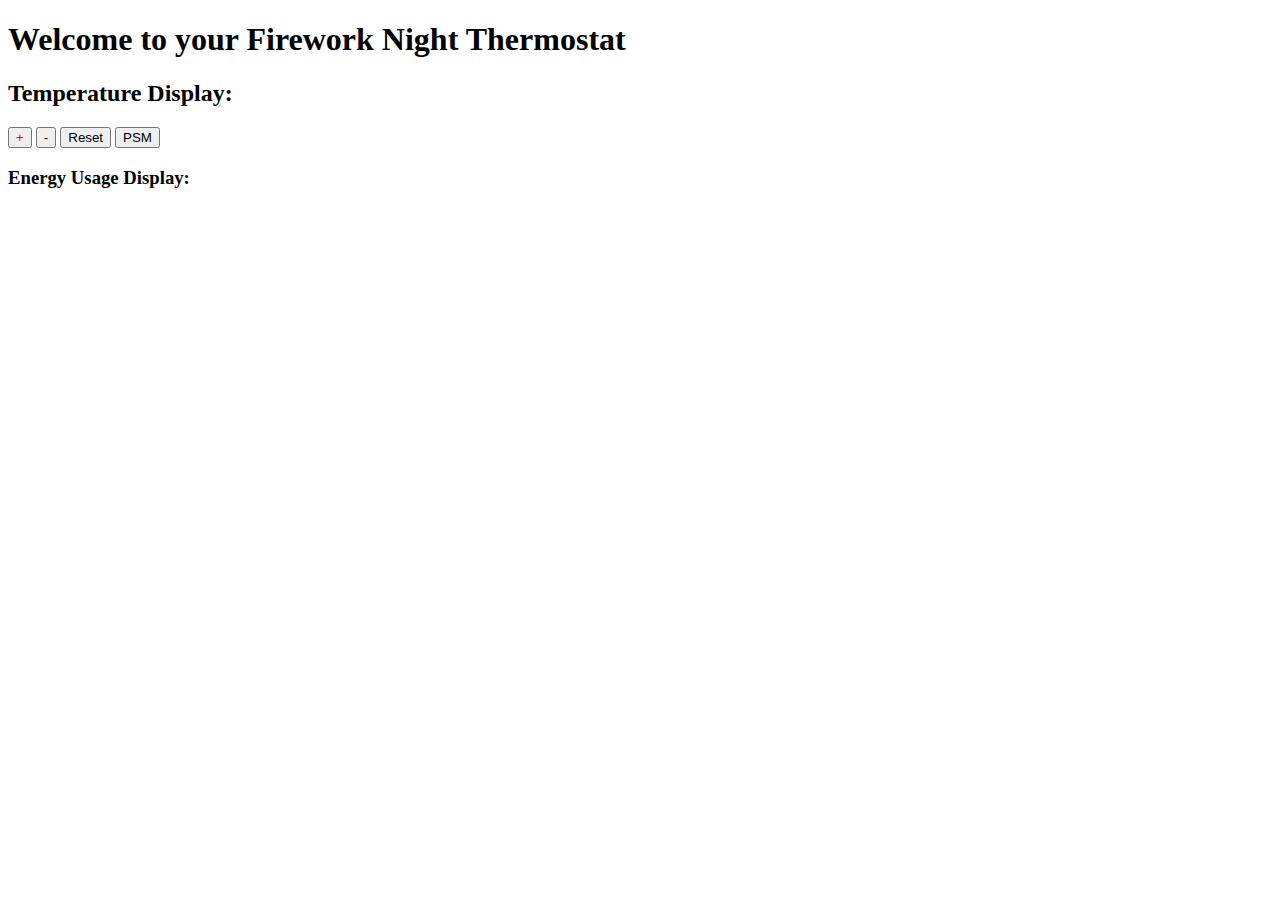
<file: index.html>
<!DOCTYPE html>
<html lang="en">

<head>
  <style>
  input.tempUp {
    color: red;
  }
  </style>
  <meta charset="UTF-8">
  <meta name="viewport" content="width=device-width, initial-scale=1.0">
  <title>Thermostat</title>
</head>

<body>
  <section>
    <h1 class="welcome">Welcome to your Firework Night Thermostat</h1>
    <h2 class="currentTemp">Temperature Display: </h2>
    <p>
      <input type=button class="tempUp" value="+">
      <input type=button class="tempDown" value="-">
      <input type=button class="reset" value="Reset">
      <input type=button class="powerSavingMode" value="PSM">
      <!-- Do condition for on/off of PSM -->
    </p>
    <h3 class="energyUsage">Energy Usage Display:</h3>
  </section>
  <script src="src/thermostat.js"></script>
  <script src="jquery.js"></script>
  <script src="jqueryPlayground.js"></script>
</body>

</html>
</file>
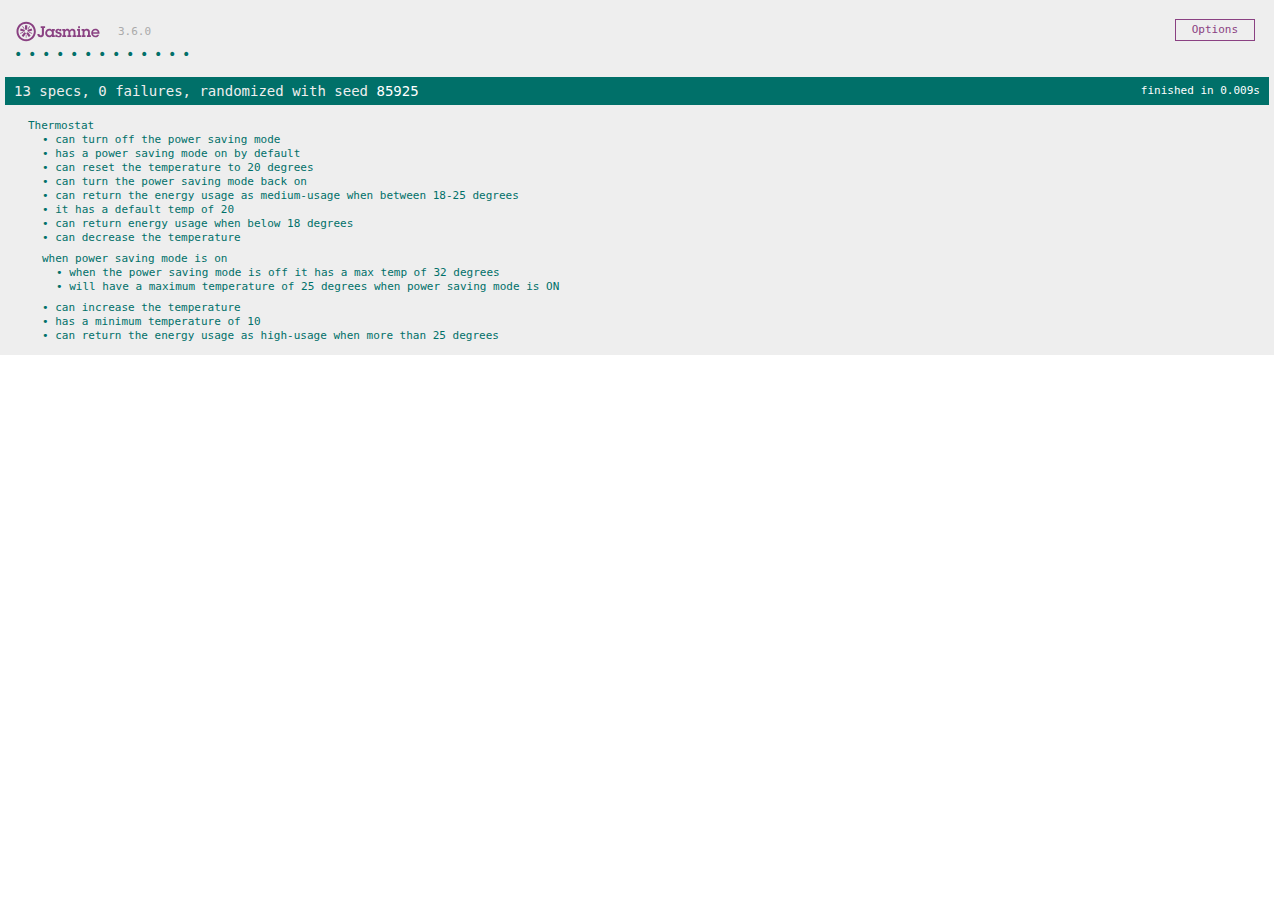
<file: SpecRunner.html>
<!DOCTYPE html>
<html>

<head>

</style>
<meta charset="utf-8">
<title>Jasmine Spec Runner v3.6.0</title>

<link rel="shortcut icon" type="image/png" href="lib/jasmine-3.6.0/jasmine_favicon.png">
<link rel="stylesheet" href="lib/jasmine-3.6.0/jasmine.css">

<script src="lib/jasmine-3.6.0/jasmine.js"></script>
<script src="lib/jasmine-3.6.0/jasmine-html.js"></script>
<script src="lib/jasmine-3.6.0/boot.js"></script>

<!-- include source files here... -->
<script src="src/thermostat.js"></script>

<!-- include spec files here... -->
<script src="spec/SpecHelper.js"></script>
<script src="spec/thermostatSpec.js"></script>
</head>

<body>
</body>

</html>
</file>
<file: lib/jasmine-3.6.0/jasmine.css>
@charset "UTF-8";
body { overflow-y: scroll; }

.jasmine_html-reporter { width: 100%; background-color: #eee; padding: 5px; margin: -8px; font-size: 11px; font-family: Monaco, "Lucida Console", monospace; line-height: 14px; color: #333; }

.jasmine_html-reporter a { text-decoration: none; }

.jasmine_html-reporter a:hover { text-decoration: underline; }

.jasmine_html-reporter p, .jasmine_html-reporter h1, .jasmine_html-reporter h2, .jasmine_html-reporter h3, .jasmine_html-reporter h4, .jasmine_html-reporter h5, .jasmine_html-reporter h6 { margin: 0; line-height: 14px; }

.jasmine_html-reporter .jasmine-banner, .jasmine_html-reporter .jasmine-symbol-summary, .jasmine_html-reporter .jasmine-summary, .jasmine_html-reporter .jasmine-result-message, .jasmine_html-reporter .jasmine-spec .jasmine-description, .jasmine_html-reporter .jasmine-spec-detail .jasmine-description, .jasmine_html-reporter .jasmine-alert .jasmine-bar, .jasmine_html-reporter .jasmine-stack-trace { padding-left: 9px; padding-right: 9px; }

.jasmine_html-reporter .jasmine-banner { position: relative; }

.jasmine_html-reporter .jasmine-banner .jasmine-title { background: url("[data-uri]") no-repeat; background: url("[data-uri]") no-repeat, none; -moz-background-size: 100%; -o-background-size: 100%; -webkit-background-size: 100%; background-size: 100%; display: block; float: left; width: 90px; height: 25px; }

.jasmine_html-reporter .jasmine-banner .jasmine-version { margin-left: 14px; position: relative; top: 6px; }

.jasmine_html-reporter #jasmine_content { position: fixed; right: 100%; }

.jasmine_html-reporter .jasmine-version { color: #aaa; }

.jasmine_html-reporter .jasmine-banner { margin-top: 14px; }

.jasmine_html-reporter .jasmine-duration { color: #fff; float: right; line-height: 28px; padding-right: 9px; }

.jasmine_html-reporter .jasmine-symbol-summary { overflow: hidden; margin: 14px 0; }

.jasmine_html-reporter .jasmine-symbol-summary li { display: inline-block; height: 10px; width: 14px; font-size: 16px; }

.jasmine_html-reporter .jasmine-symbol-summary li.jasmine-passed { font-size: 14px; }

.jasmine_html-reporter .jasmine-symbol-summary li.jasmine-passed:before { color: #007069; content: "•"; }

.jasmine_html-reporter .jasmine-symbol-summary li.jasmine-failed { line-height: 9px; }

.jasmine_html-reporter .jasmine-symbol-summary li.jasmine-failed:before { color: #ca3a11; content: "×"; font-weight: bold; margin-left: -1px; }

.jasmine_html-reporter .jasmine-symbol-summary li.jasmine-excluded { font-size: 14px; }

.jasmine_html-reporter .jasmine-symbol-summary li.jasmine-excluded:before { color: #bababa; content: "•"; }

.jasmine_html-reporter .jasmine-symbol-summary li.jasmine-excluded-no-display { font-size: 14px; display: none; }

.jasmine_html-reporter .jasmine-symbol-summary li.jasmine-pending { line-height: 17px; }

.jasmine_html-reporter .jasmine-symbol-summary li.jasmine-pending:before { color: #ba9d37; content: "*"; }

.jasmine_html-reporter .jasmine-symbol-summary li.jasmine-empty { font-size: 14px; }

.jasmine_html-reporter .jasmine-symbol-summary li.jasmine-empty:before { color: #ba9d37; content: "•"; }

.jasmine_html-reporter .jasmine-run-options { float: right; margin-right: 5px; border: 1px solid #8a4182; color: #8a4182; position: relative; line-height: 20px; }

.jasmine_html-reporter .jasmine-run-options .jasmine-trigger { cursor: pointer; padding: 8px 16px; }

.jasmine_html-reporter .jasmine-run-options .jasmine-payload { position: absolute; display: none; right: -1px; border: 1px solid #8a4182; background-color: #eee; white-space: nowrap; padding: 4px 8px; }

.jasmine_html-reporter .jasmine-run-options .jasmine-payload.jasmine-open { display: block; }

.jasmine_html-reporter .jasmine-bar { line-height: 28px; font-size: 14px; display: block; color: #eee; }

.jasmine_html-reporter .jasmine-bar.jasmine-failed, .jasmine_html-reporter .jasmine-bar.jasmine-errored { background-color: #ca3a11; border-bottom: 1px solid #eee; }

.jasmine_html-reporter .jasmine-bar.jasmine-passed { background-color: #007069; }

.jasmine_html-reporter .jasmine-bar.jasmine-incomplete { background-color: #bababa; }

.jasmine_html-reporter .jasmine-bar.jasmine-skipped { background-color: #bababa; }

.jasmine_html-reporter .jasmine-bar.jasmine-warning { background-color: #ba9d37; color: #333; }

.jasmine_html-reporter .jasmine-bar.jasmine-menu { background-color: #fff; color: #aaa; }

.jasmine_html-reporter .jasmine-bar.jasmine-menu a { color: #333; }

.jasmine_html-reporter .jasmine-bar a { color: white; }

.jasmine_html-reporter.jasmine-spec-list .jasmine-bar.jasmine-menu.jasmine-failure-list, .jasmine_html-reporter.jasmine-spec-list .jasmine-results .jasmine-failures { display: none; }

.jasmine_html-reporter.jasmine-failure-list .jasmine-bar.jasmine-menu.jasmine-spec-list, .jasmine_html-reporter.jasmine-failure-list .jasmine-summary { display: none; }

.jasmine_html-reporter .jasmine-results { margin-top: 14px; }

.jasmine_html-reporter .jasmine-summary { margin-top: 14px; }

.jasmine_html-reporter .jasmine-summary ul { list-style-type: none; margin-left: 14px; padding-top: 0; padding-left: 0; }

.jasmine_html-reporter .jasmine-summary ul.jasmine-suite { margin-top: 7px; margin-bottom: 7px; }

.jasmine_html-reporter .jasmine-summary li.jasmine-passed a { color: #007069; }

.jasmine_html-reporter .jasmine-summary li.jasmine-failed a { color: #ca3a11; }

.jasmine_html-reporter .jasmine-summary li.jasmine-empty a { color: #ba9d37; }

.jasmine_html-reporter .jasmine-summary li.jasmine-pending a { color: #ba9d37; }

.jasmine_html-reporter .jasmine-summary li.jasmine-excluded a { color: #bababa; }

.jasmine_html-reporter .jasmine-specs li.jasmine-passed a:before { content: "• "; }

.jasmine_html-reporter .jasmine-specs li.jasmine-failed a:before { content: "× "; }

.jasmine_html-reporter .jasmine-specs li.jasmine-empty a:before { content: "* "; }

.jasmine_html-reporter .jasmine-specs li.jasmine-pending a:before { content: "• "; }

.jasmine_html-reporter .jasmine-specs li.jasmine-excluded a:before { content: "• "; }

.jasmine_html-reporter .jasmine-description + .jasmine-suite { margin-top: 0; }

.jasmine_html-reporter .jasmine-suite { margin-top: 14px; }

.jasmine_html-reporter .jasmine-suite a { color: #333; }

.jasmine_html-reporter .jasmine-failures .jasmine-spec-detail { margin-bottom: 28px; }

.jasmine_html-reporter .jasmine-failures .jasmine-spec-detail .jasmine-description { background-color: #ca3a11; color: white; }

.jasmine_html-reporter .jasmine-failures .jasmine-spec-detail .jasmine-description a { color: white; }

.jasmine_html-reporter .jasmine-result-message { padding-top: 14px; color: #333; white-space: pre-wrap; }

.jasmine_html-reporter .jasmine-result-message span.jasmine-result { display: block; }

.jasmine_html-reporter .jasmine-stack-trace { margin: 5px 0 0 0; max-height: 224px; overflow: auto; line-height: 18px; color: #666; border: 1px solid #ddd; background: white; white-space: pre; }
</file>
